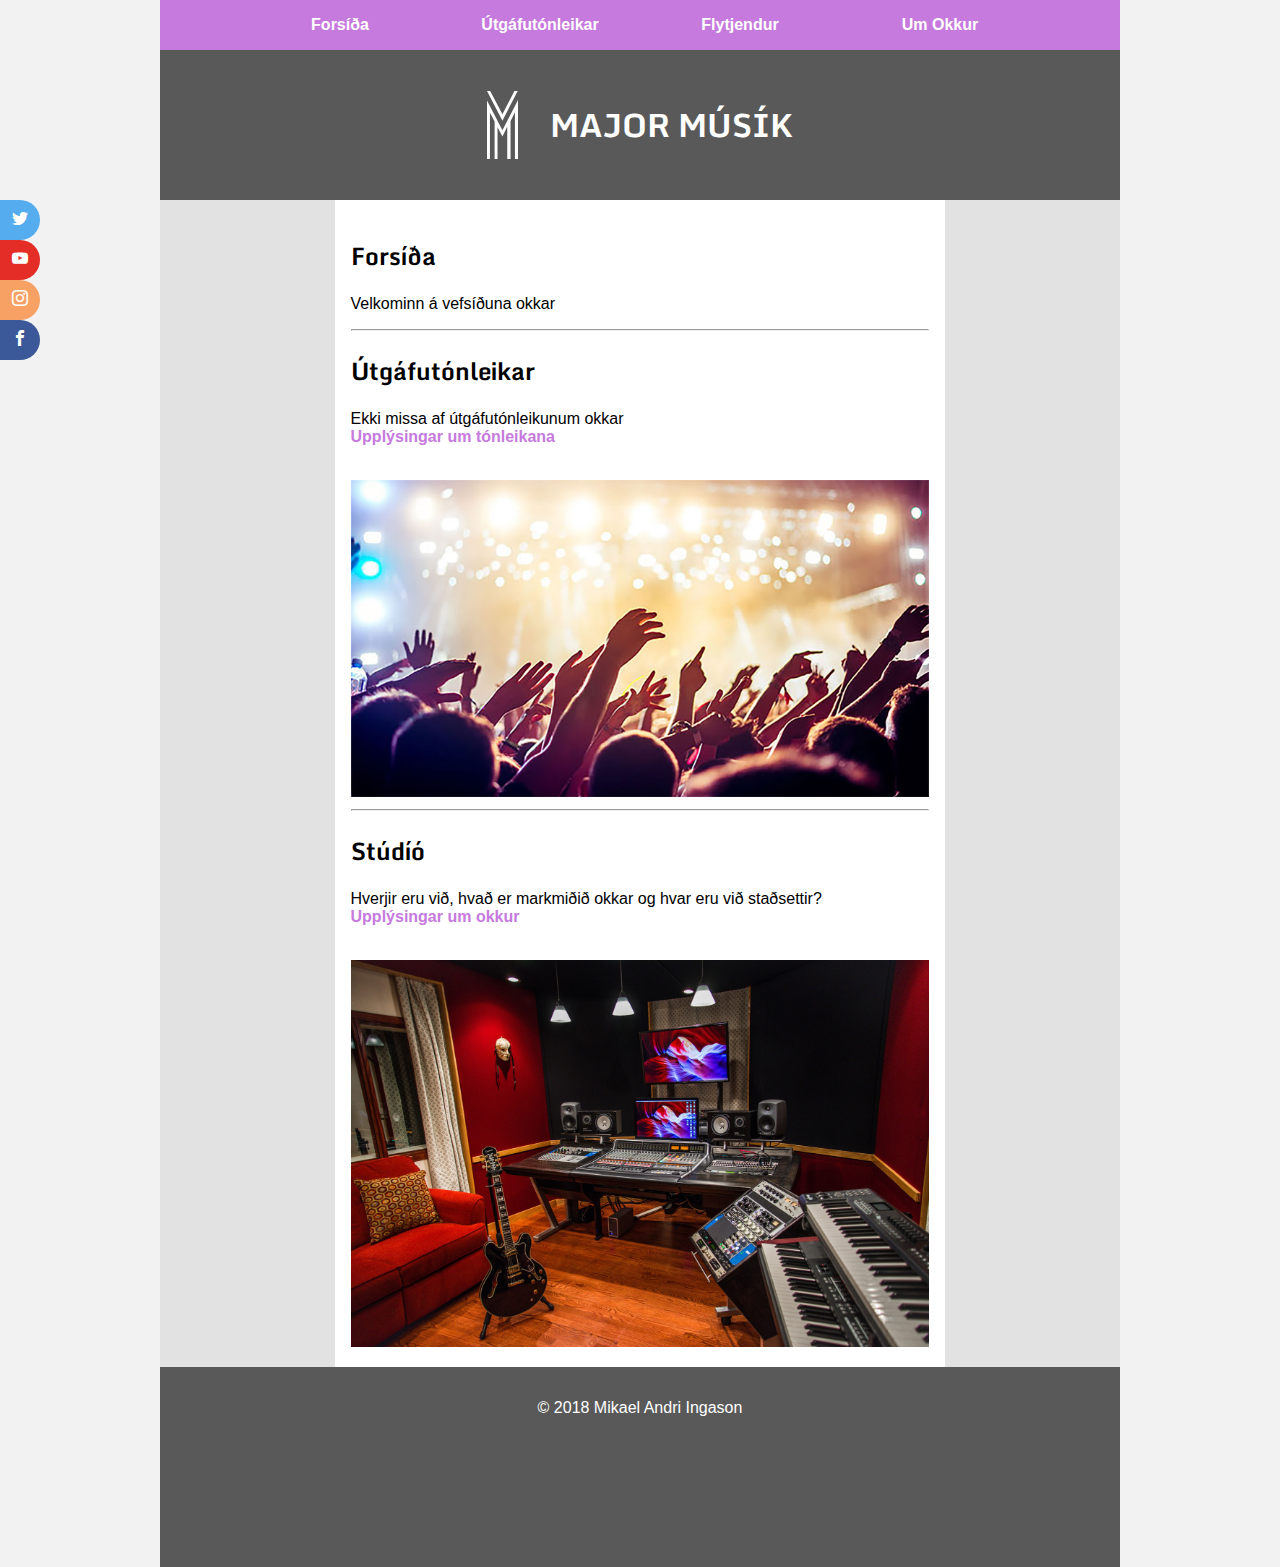
<file: docs/index.html>
<!DOCTYPE html>
<html>
<head>
	<title>Lokaverkefni</title>
	<link rel="stylesheet" type="text/css" href="css/main.css">
	<link href="https://fonts.googleapis.com/css?family=Monda" rel="stylesheet">
	<link rel="stylesheet" type="text/css" href="icons.css">
	<link rel="icon" href="Logo.png">
</head>
<body>
	<header>
		<img src="Logo2.svg">
		<h1>MAJOR MÚSÍK</h1>
	</header>

	<input type="checkbox" id="menu-toggle">
	<div class="navlab">
		<label for="menu-toggle">Menu &#9776;</label>
	</div>
	<nav class="topnav">
		<ul class="topmenu">
			<li><a href="index.html">Forsíða</a></li>
			<li><a href="tonleikar.html">Útgáfutónleikar</a></li>
			<li><a href="flytjendur.html">Flytjendur</a></li>
			<li><a href="umokkur.html">Um Okkur</a></li>
		</ul>
	</nav>

	<section>
		<article>
			<h2>Forsíða</h2>
			<p>Velkominn á vefsíðuna okkar</p>
			<hr>
			<h2>Útgáfutónleikar</h2>
			<p>Ekki missa af útgáfutónleikunum okkar<br><a href="tonleikar.html">Upplýsingar um tónleikana</a></p><br>
			<picture>
				<source srcset="myndir/concert_480.jpg" media="(max-width: 37.5em)">
				<source srcset="myndir/concert_960.jpg" media="(max-width: 48em)">
				<source srcset="myndir/concert_1600.jpg">
				<img src="myndir/concert_960.jpg">
			</picture>
			<hr>
			<h2>Stúdíó</h2>
			<p>Hverjir eru við, hvað er markmiðið okkar og hvar eru við staðsettir?<br><a href="umokkur.html">Upplýsingar um okkur</a></p><br>
			<picture>
				<source srcset="myndir/studio_480.jpg" media="(max-width: 37.5em)">
				<source srcset="myndir/studio_960.jpg" media="(max-width: 48em)">
				<source srcset="myndir/studio_1600.jpg">
				<img src="myndir/studio_960.jpg">
			</picture>
		</article>
		
		<aside class="right"></aside>

		<aside class="left"></aside>

	</section>

	<footer>
		<p>&copy; 2018 Mikael Andri Ingason</p>
		<div class="media-links">
			<a href="https://twitter.com/" target="_blank"><span class="icon-twitter"></span></a>
			<a href="https://youtube.com/" target="_blank"><span class="icon-youtube"></span></a>
			<a href="https://instagram.com/" target="_blank"><span class="icon-instagram"></span></a>
			<a href="https://facebook.com/" target="_blank"><span class="icon-facebook"></span></a>
		</div>
	</footer>
</body>
</html>
</file>
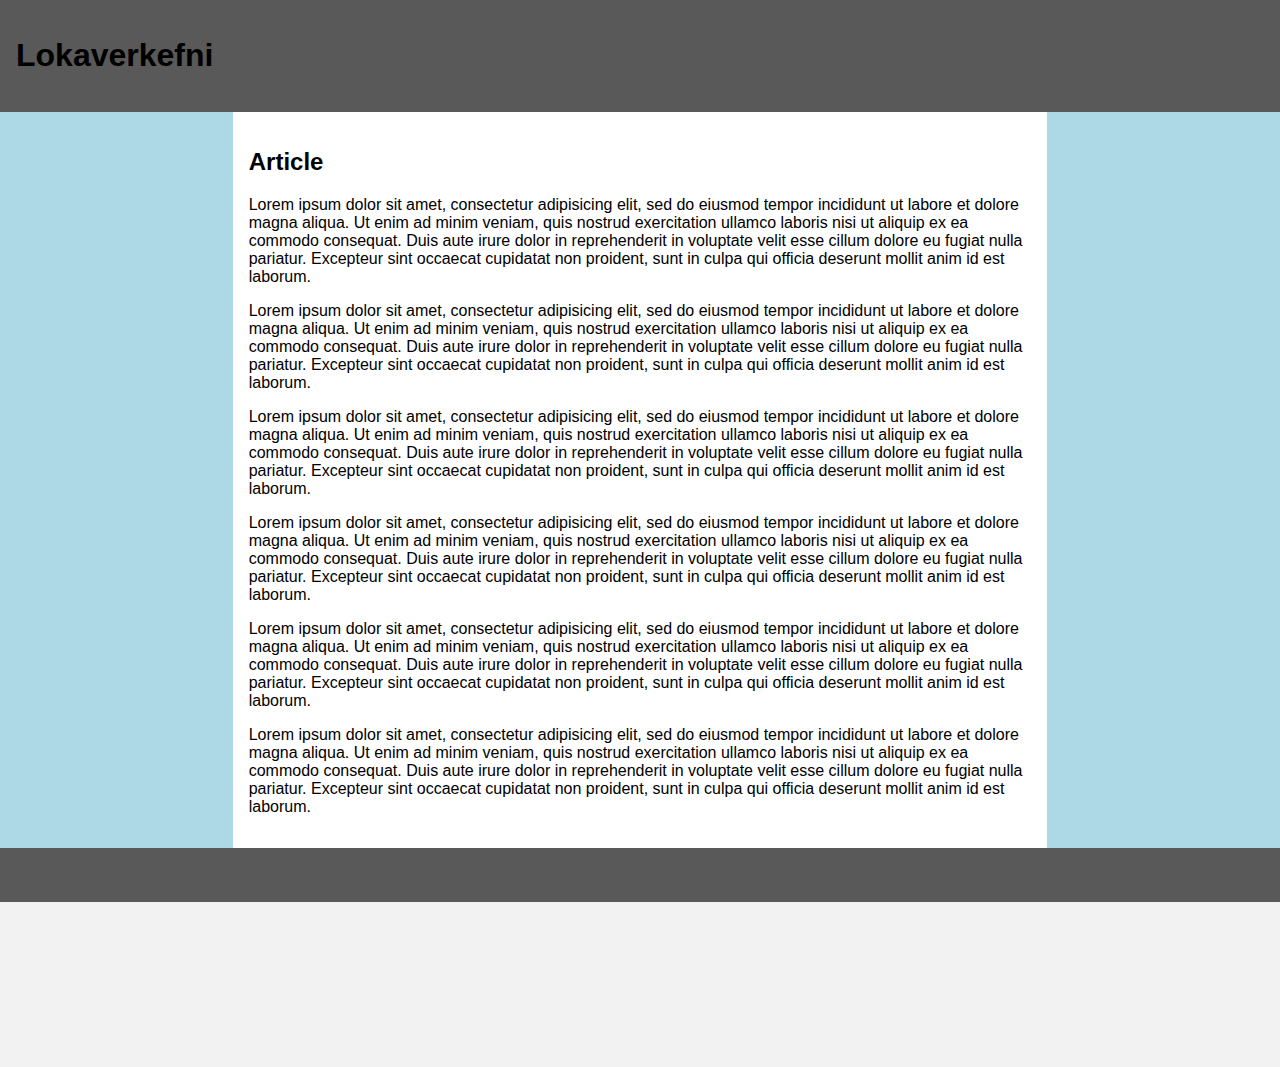
<file: lokaverkefni/index.html>
<!DOCTYPE html>
<html>
<head>
	<title>Lokaverkefni</title>
	<link rel="stylesheet" type="text/css" href="css/main.css">
</head>
<body>
	<header>
		<h1>Lokaverkefni</h1>
	</header>

	<nav>
		<ul>
			<li>Link 1</li>
			<li>Link 2</li>
			<li>Link 3</li>
		</ul>
	</nav>

	<section>
		<article>
			<h2>Article</h2>
			<p>Lorem ipsum dolor sit amet, consectetur adipisicing elit, sed do eiusmod
			tempor incididunt ut labore et dolore magna aliqua. Ut enim ad minim veniam,
			quis nostrud exercitation ullamco laboris nisi ut aliquip ex ea commodo
			consequat. Duis aute irure dolor in reprehenderit in voluptate velit esse
			cillum dolore eu fugiat nulla pariatur. Excepteur sint occaecat cupidatat non
			proident, sunt in culpa qui officia deserunt mollit anim id est laborum.</p>
			<p>Lorem ipsum dolor sit amet, consectetur adipisicing elit, sed do eiusmod
			tempor incididunt ut labore et dolore magna aliqua. Ut enim ad minim veniam,
			quis nostrud exercitation ullamco laboris nisi ut aliquip ex ea commodo
			consequat. Duis aute irure dolor in reprehenderit in voluptate velit esse
			cillum dolore eu fugiat nulla pariatur. Excepteur sint occaecat cupidatat non
			proident, sunt in culpa qui officia deserunt mollit anim id est laborum.</p>
			<p>Lorem ipsum dolor sit amet, consectetur adipisicing elit, sed do eiusmod
			tempor incididunt ut labore et dolore magna aliqua. Ut enim ad minim veniam,
			quis nostrud exercitation ullamco laboris nisi ut aliquip ex ea commodo
			consequat. Duis aute irure dolor in reprehenderit in voluptate velit esse
			cillum dolore eu fugiat nulla pariatur. Excepteur sint occaecat cupidatat non
			proident, sunt in culpa qui officia deserunt mollit anim id est laborum.</p>
			<p>Lorem ipsum dolor sit amet, consectetur adipisicing elit, sed do eiusmod
			tempor incididunt ut labore et dolore magna aliqua. Ut enim ad minim veniam,
			quis nostrud exercitation ullamco laboris nisi ut aliquip ex ea commodo
			consequat. Duis aute irure dolor in reprehenderit in voluptate velit esse
			cillum dolore eu fugiat nulla pariatur. Excepteur sint occaecat cupidatat non
			proident, sunt in culpa qui officia deserunt mollit anim id est laborum.</p>
			<p>Lorem ipsum dolor sit amet, consectetur adipisicing elit, sed do eiusmod
			tempor incididunt ut labore et dolore magna aliqua. Ut enim ad minim veniam,
			quis nostrud exercitation ullamco laboris nisi ut aliquip ex ea commodo
			consequat. Duis aute irure dolor in reprehenderit in voluptate velit esse
			cillum dolore eu fugiat nulla pariatur. Excepteur sint occaecat cupidatat non
			proident, sunt in culpa qui officia deserunt mollit anim id est laborum.</p>
			<p>Lorem ipsum dolor sit amet, consectetur adipisicing elit, sed do eiusmod
			tempor incididunt ut labore et dolore magna aliqua. Ut enim ad minim veniam,
			quis nostrud exercitation ullamco laboris nisi ut aliquip ex ea commodo
			consequat. Duis aute irure dolor in reprehenderit in voluptate velit esse
			cillum dolore eu fugiat nulla pariatur. Excepteur sint occaecat cupidatat non
			proident, sunt in culpa qui officia deserunt mollit anim id est laborum.</p>
		</article>
		
		<aside class="right">
			<!--<p>Lorem ipsum dolor sit amet, consectetur adipisicing elit, sed do eiusmod
			tempor incididunt ut labore et dolore magna aliqua. Ut enim ad minim veniam,
			quis nostrud exercitation ullamco laboris nisi ut aliquip ex ea commodo
			consequat. Duis aute irure dolor in reprehenderit in voluptate velit esse
			cillum dolore eu fugiat nulla pariatur. Excepteur sint occaecat cupidatat non
			proident, sunt in culpa qui officia deserunt mollit anim id est laborum.</p>-->
		</aside>

		<aside class="left">
			<!--<p>Lorem ipsum dolor sit amet, consectetur adipisicing elit, sed do eiusmod
			tempor incididunt ut labore et dolore magna aliqua. Ut enim ad minim veniam,
			quis nostrud exercitation ullamco laboris nisi ut aliquip ex ea commodo
			consequat. Duis aute irure dolor in reprehenderit in voluptate velit esse
			cillum dolore eu fugiat nulla pariatur. Excepteur sint occaecat cupidatat non
			proident, sunt in culpa qui officia deserunt mollit anim id est laborum.</p>-->
		</aside>
	</section>

	<footer>
		
	</footer>
</body>
</html>
</file>
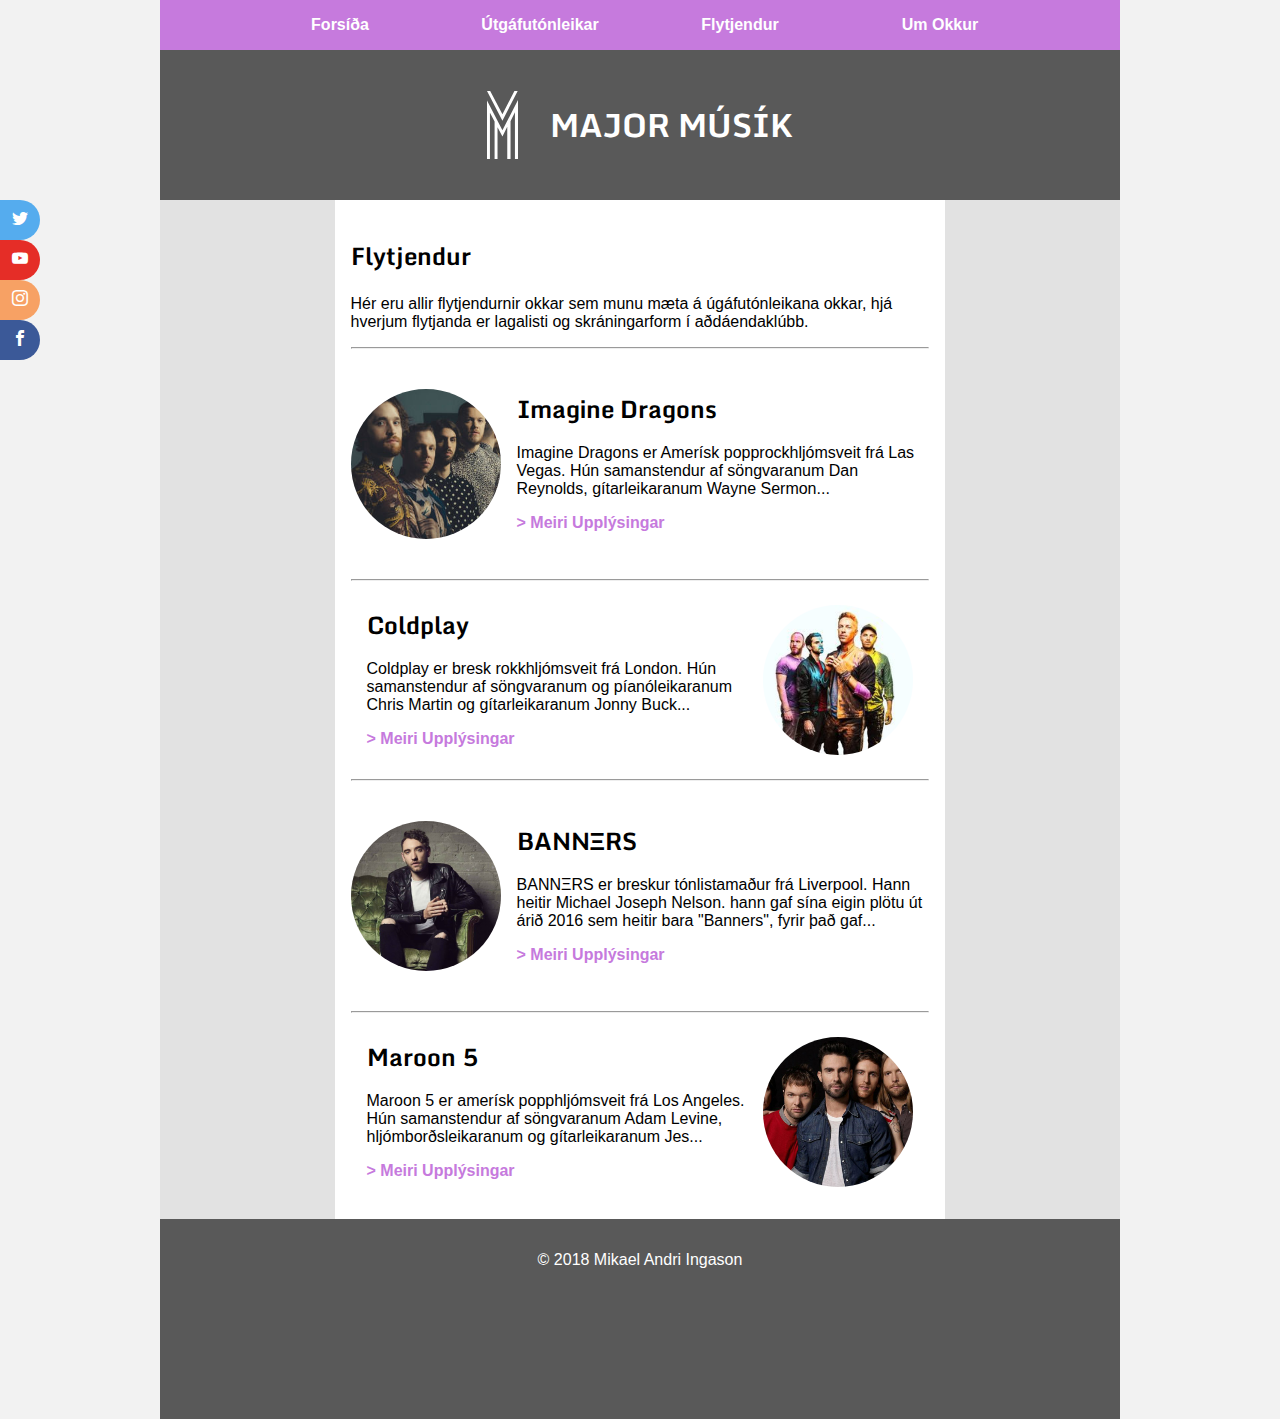
<file: docs/flytjendur.html>
<!DOCTYPE html>
<html>
<head>
	<title>Lokaverkefni</title>
	<link rel="stylesheet" type="text/css" href="css/main.css">
	<link href="https://fonts.googleapis.com/css?family=Monda" rel="stylesheet">
	<link rel="stylesheet" type="text/css" href="icons.css">
	<link rel="icon" href="Logo.png">
</head>
<body>
	<header>
		<img src="Logo2.svg">
		<h1>MAJOR MÚSÍK</h1>
	</header>

	<input type="checkbox" id="menu-toggle">
	<div class="navlab">
		<label for="menu-toggle">Menu &#9776;</label>
	</div>
	<nav class="topnav">
		<ul class="topmenu">
			<li><a href="index.html">Forsíða</a></li>
			<li><a href="tonleikar.html">Útgáfutónleikar</a></li>
			<li><a href="flytjendur.html">Flytjendur</a></li>
			<li><a href="umokkur.html">Um Okkur</a></li>
		</ul>
	</nav>

	<section>
		<article>
			<h2>Flytjendur</h2>
			<p>Hér eru allir flytjendurnir okkar sem munu mæta á úgáfutónleikana okkar, hjá hverjum flytjanda er lagalisti og skráningarform í aðdáendaklúbb.</p>
			<hr>
			<div class="flytjandi_r">
				<img src="myndir/Imagine Dragons.jpg">
				<div class="desc">
					<h2>Imagine Dragons</h2>
					<p>Imagine Dragons er Amerísk popprockhljómsveit frá Las Vegas. Hún samanstendur af söngvaranum Dan Reynolds, gítarleikaranum Wayne Sermon...
					</p>
					<a href="flytjendur/imgdrag.html">> Meiri Upplýsingar</a>
				</div>
			</div>
			<hr>
			<div class="flytjandi_l">
				<img src="myndir/Coldplay.jpg">
				<div class="desc">
					<h2>Coldplay</h2>
					<p>Coldplay er bresk rokkhljómsveit frá London. Hún samanstendur af söngvaranum og píanóleikaranum Chris Martin og gítarleikaranum Jonny Buck...
					</p>
					<a href="flytjendur/coldp.html">> Meiri Upplýsingar</a>
				</div>
			</div>
			<hr>
			<div class="flytjandi_r">
				<img src="myndir/Banners.jpg">
				<div class="desc">
					<h2>BANNΞRS</h2>
					<p>BANNΞRS er breskur tónlistamaður frá Liverpool. Hann heitir Michael Joseph Nelson. hann gaf sína eigin plötu út árið 2016 sem heitir bara "Banners", fyrir það gaf...
					</p>
					<a href="flytjendur/bann.html">> Meiri Upplýsingar</a>
				</div>
			</div>
			<hr>
			<div class="flytjandi_l">
				<img src="myndir/Maroon 5.jpg">
				<div class="desc">
					<h2>Maroon 5</h2>
					<p>Maroon 5 er amerísk popphljómsveit frá Los Angeles. Hún samanstendur af söngvaranum Adam Levine, hljómborðsleikaranum og gítarleikaranum Jes...
					</p>
					<a href="flytjendur/maroo5.html">> Meiri Upplýsingar</a>
				</div>
			</div>
		</article>
		
		<aside class="right">

		</aside>

		<aside class="left">

		</aside>

	</section>

	<footer>
		<p>&copy; 2018 Mikael Andri Ingason</p>
		<div class="media-links">
			<a href="https://twitter.com/" target="_blank"><span class="icon-twitter"></span></a>
			<a href="https://youtube.com/" target="_blank"><span class="icon-youtube"></span></a>
			<a href="https://instagram.com/" target="_blank"><span class="icon-instagram"></span></a>
			<a href="https://facebook.com/" target="_blank"><span class="icon-facebook"></span></a>
		</div>
	</footer>
</body>
</html>
</file>
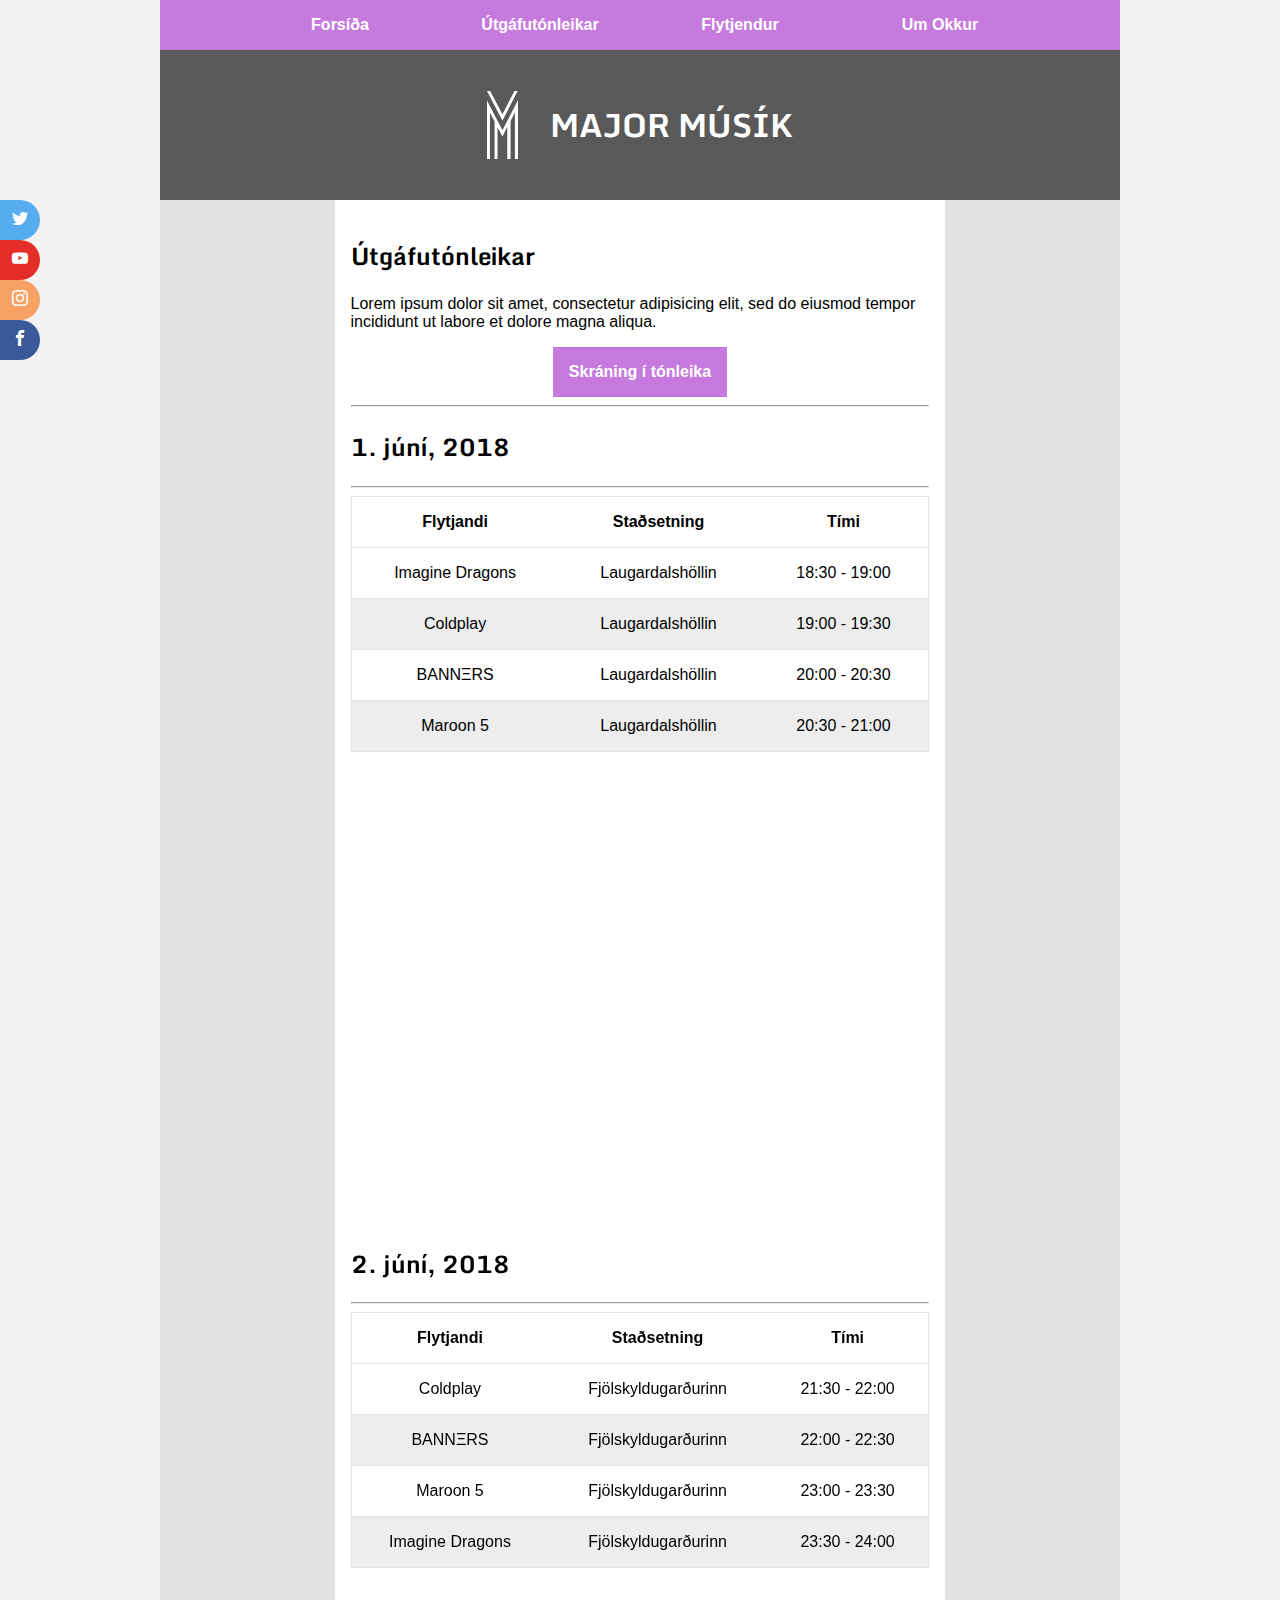
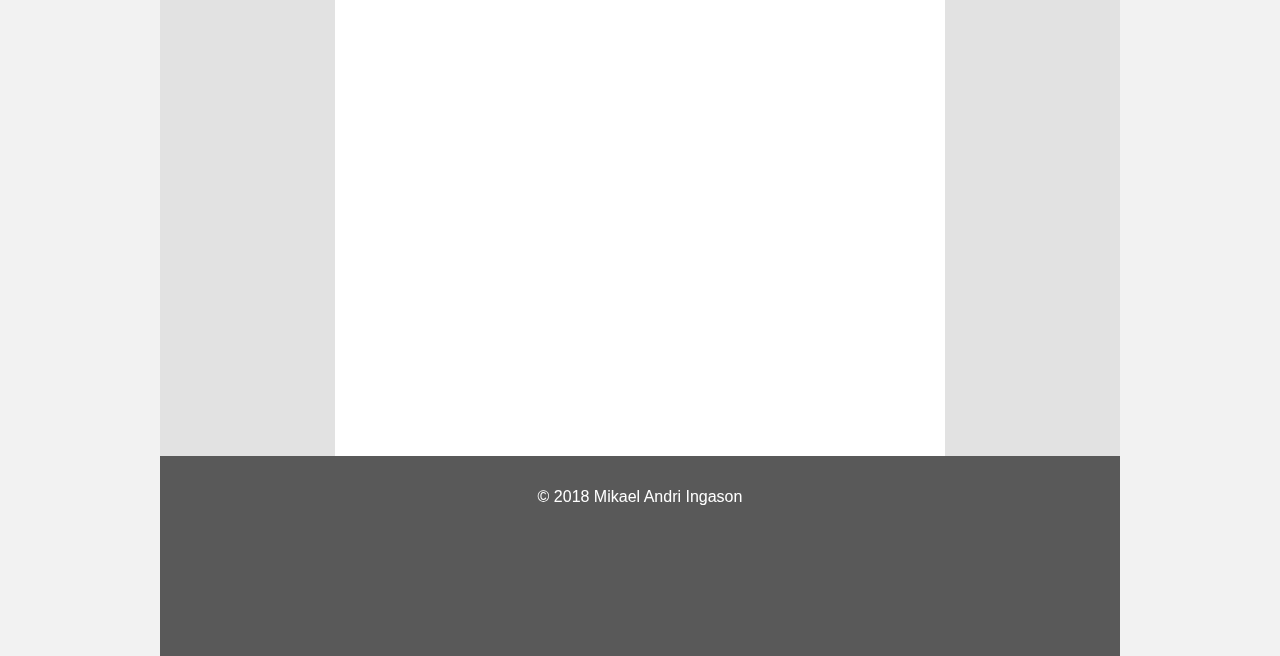
<file: docs/tonleikar.html>
<!DOCTYPE html>
<html>
<head>
	<title>Lokaverkefni</title>
	<link rel="stylesheet" type="text/css" href="css/main.css">
	<link href="https://fonts.googleapis.com/css?family=Monda" rel="stylesheet">
	<link rel="stylesheet" type="text/css" href="icons.css">
	<link rel="icon" href="Logo.png">
</head>
<body>
	<header>
		<img src="Logo2.svg">
		<h1>MAJOR MÚSÍK</h1>
	</header>

	<input type="checkbox" id="menu-toggle">
	<div class="navlab">
		<label for="menu-toggle">Menu &#9776;</label>
	</div>
	<nav class="topnav">
		<ul class="topmenu">
			<li><a href="index.html">Forsíða</a></li>
			<li><a href="tonleikar.html">Útgáfutónleikar</a></li>
			<li><a href="flytjendur.html">Flytjendur</a></li>
			<li><a href="umokkur.html">Um Okkur</a></li>
		</ul>
	</nav>

	<input type="checkbox" id="modal-toggle">

	<section>
		<article>
			<h2>Útgáfutónleikar</h2>
			<p>Lorem ipsum dolor sit amet, consectetur adipisicing elit, sed do eiusmod
			tempor incididunt ut labore et dolore magna aliqua.</p>		
			<div class="skraning ton">
				<label for="modal-toggle">Skráning í tónleika</label>
			</div>
			<hr>

			<h2>1. júní, 2018</h2>
			<hr>
			<table>
				<thead>
					<tr>
						<th>Flytjandi</th>
						<th>Staðsetning</th>
						<th>Tími</th>
					</tr>
				</thead>

				<tbody>
					<tr class="utg">
						<td>Imagine Dragons</td>
						<td>Laugardalshöllin</td>
						<td>18:30 - 19:00</td>
					</tr>
	
					<tr class="utg">
						<td>Coldplay</td>
						<td>Laugardalshöllin</td>
						<td>19:00 - 19:30</td>
					</tr>
	
					<tr class="utg">
						<td>BANNΞRS</td>
						<td>Laugardalshöllin</td>
						<td>20:00 - 20:30</td>
					</tr>
	
					<tr class="utg">
						<td>Maroon 5</td>
						<td>Laugardalshöllin</td>
						<td>20:30 - 21:00</td>
					</tr>
				</tbody>
			</table>
			<br> <iframe src="https://www.google.com/maps/embed?pb=!1m18!1m12!1m3!1d1740.2421040302934!2d-21.87890998350025!3d64.14018518359234!2m3!1f0!2f0!3f0!3m2!1i1024!2i768!4f13.1!3m3!1m2!1s0x48d674be2b114ee9%3A0xa2418dfee7b696a4!2sLaugardalsholl+Sport+Center!5e0!3m2!1sen!2sis!4v1526145461005" width="100%" height="450" frameborder="0" style="border:0" allowfullscreen></iframe>
			<h2>2. júní, 2018</h2>
			<hr>
			<table>
				<thead>
					<tr>
						<th>Flytjandi</th>
						<th>Staðsetning</th>
						<th>Tími</th>
					</tr>
				</thead>

				<tbody>
					<tr class="utg">
						<td>Coldplay</td>
						<td>Fjölskyldugarðurinn</td>
						<td>21:30 - 22:00</td>
					</tr>
	
					<tr class="utg">
						<td>BANNΞRS</td>
						<td>Fjölskyldugarðurinn</td>
						<td>22:00 - 22:30</td>
					</tr>
	
					<tr class="utg">
						<td>Maroon 5</td>
						<td>Fjölskyldugarðurinn</td>
						<td>23:00 - 23:30</td>
					</tr>
	
					<tr class="utg">
						<td>Imagine Dragons</td>
						<td>Fjölskyldugarðurinn</td>
						<td>23:30 - 24:00</td>
					</tr>
				</tbody>
			</table>
			<br> <iframe src="https://www.google.com/maps/embed?pb=!1m18!1m12!1m3!1d2130.2430981492757!2d-21.875643106159924!3d64.13896488388687!2m3!1f0!2f0!3f0!3m2!1i1024!2i768!4f13.1!3m3!1m2!1s0x48d6749666aa84af%3A0xb339ad683e5c4191!2zRmrDtmxza3lsZHVnYXLDsHVyaW5u!5e0!3m2!1sen!2sis!4v1526145400040" width="100%" height="450" frameborder="0" style="border:0" allowfullscreen></iframe>
		</article>
		
		<aside class="right"></aside>

		<aside class="left"></aside>

	</section>

	<dialog open>
		<label for="modal-toggle">X</label>
		<h1>Skráning á tónleika</h1>
		<hr>
		<p>Skráðu þig inn á tónleikana okkar.</p>
		<hr><br>
		<form>
			Nafn:<br>
			<input type="text"required placeholder="Sláðu inn nafn"><br><br>
			Netfang:<br> 
			<input type="email" required placeholder="Sláðu inn netfang"><br><br>
			Fæðingardagur:<br> 
			<input type="date" required placeholder="Sláðu inn netfang"><br><br>
			1. júní:
			<input type="checkbox"> 9.998 kr<br>
			2. júní:
			<input type="checkbox"> 12.995 kr<br><br>
			<button type="submit">Skrá inn</button>
		</form>
	</dialog>
	<div class="backdrop"></div>

	<footer>
		<p>&copy; 2018 Mikael Andri Ingason</p>
		<div class="media-links">
			<a href="https://twitter.com/" target="_blank"><span class="icon-twitter"></span></a>
			<a href="https://youtube.com/" target="_blank"><span class="icon-youtube"></span></a>
			<a href="https://instagram.com/" target="_blank"><span class="icon-instagram"></span></a>
			<a href="https://facebook.com/" target="_blank"><span class="icon-facebook"></span></a>
		</div>
	</footer>
</body>
</html>
</file>
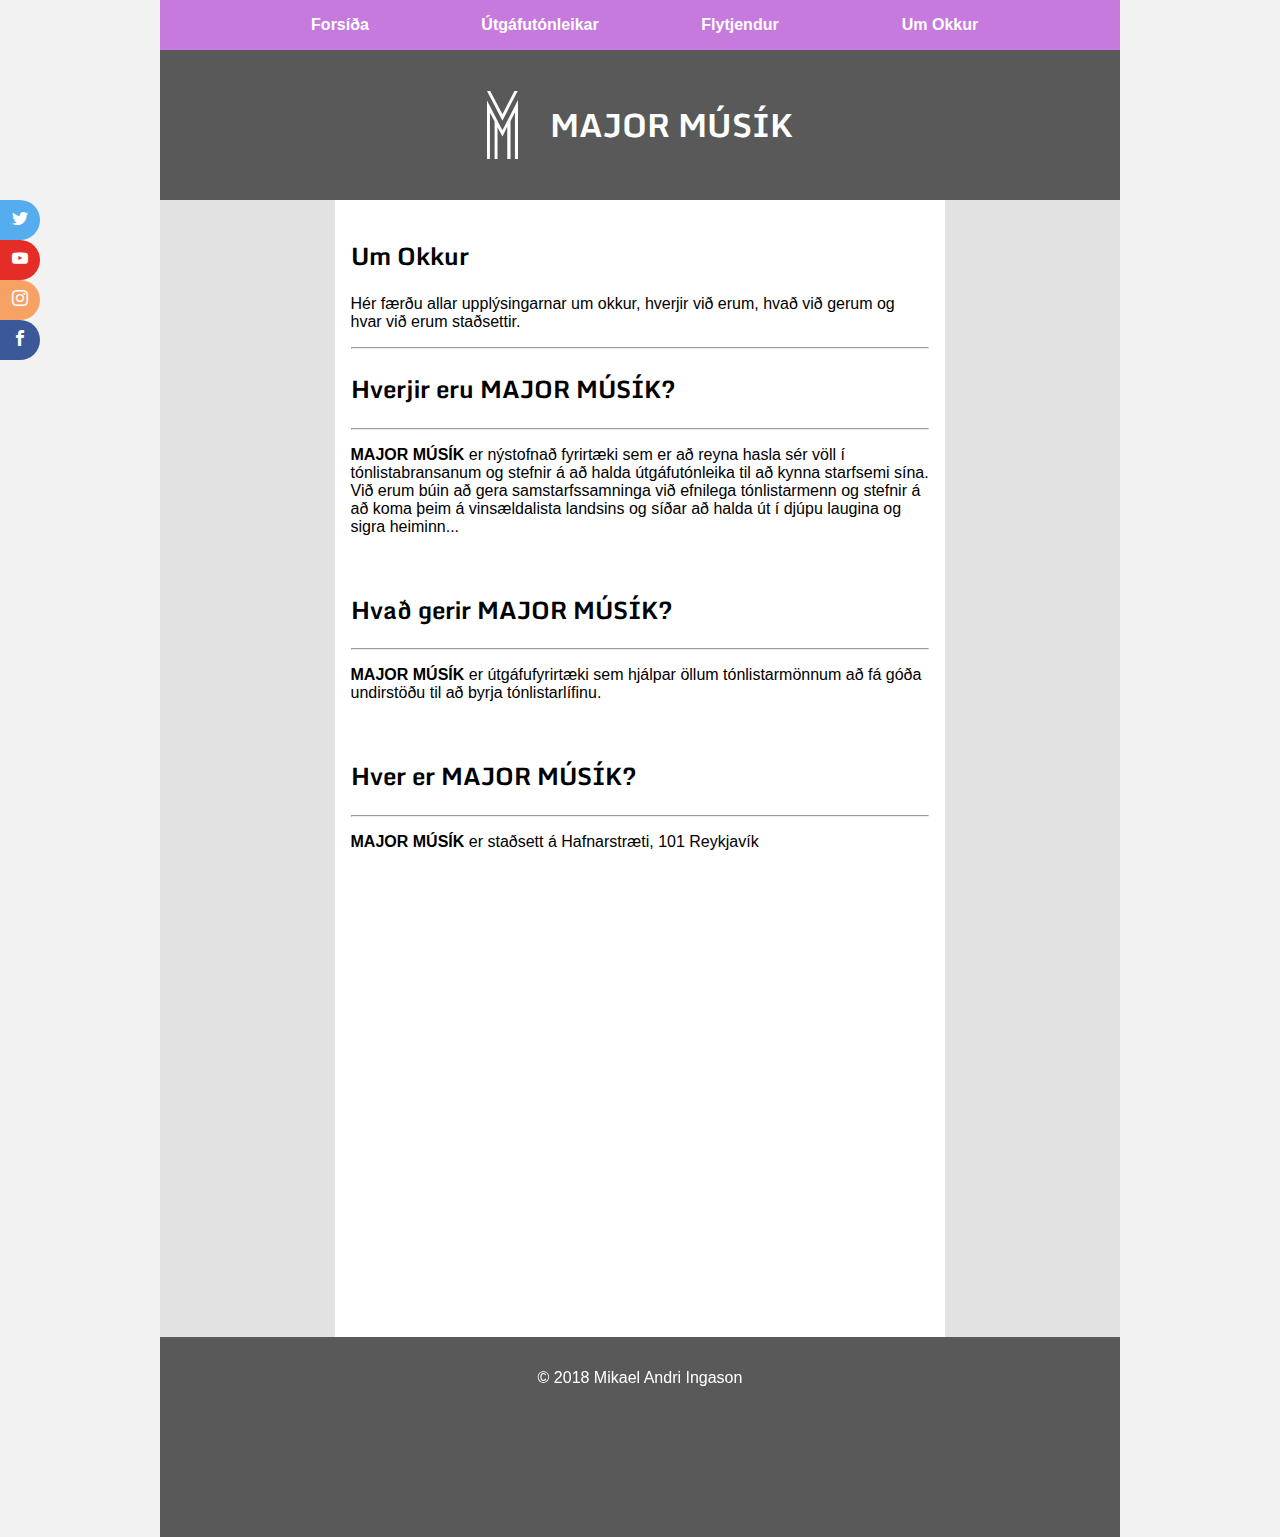
<file: docs/umokkur.html>
<!DOCTYPE html>
<html>
<head>
	<title>Lokaverkefni</title>
	<link rel="stylesheet" type="text/css" href="css/main.css">
	<link href="https://fonts.googleapis.com/css?family=Monda" rel="stylesheet">
	<link rel="stylesheet" type="text/css" href="icons.css">
	<link rel="icon" href="Logo.png">
</head>
<body>
	<header>
		<img src="Logo2.svg">
		<h1>MAJOR MÚSÍK</h1>
	</header>

	<input type="checkbox" id="menu-toggle">
	<div class="navlab">
		<label for="menu-toggle">Menu &#9776;</label>
	</div>
	<nav class="topnav">
		<ul class="topmenu">
			<li><a href="index.html">Forsíða</a></li>
			<li><a href="tonleikar.html">Útgáfutónleikar</a></li>
			<li><a href="flytjendur.html">Flytjendur</a></li>
			<li><a href="umokkur.html">Um Okkur</a></li>
		</ul>
	</nav>

	<section>
		<article>
			<h2>Um Okkur</h2>
			<p>Hér færðu allar upplýsingarnar um okkur, hverjir við erum, hvað við gerum og hvar við erum staðsettir. </p>
			<hr>
			
			<h2>Hverjir eru MAJOR MÚSÍK?</h2>
			<hr>
			<p><b>MAJOR MÚSÍK</b> er nýstofnað fyrirtæki sem er að reyna hasla sér völl í tónlistabransanum og stefnir á að halda útgáfutónleika til að kynna starfsemi sína. Við erum búin að gera samstarfssamninga við efnilega tónlistarmenn og stefnir á að koma þeim á vinsældalista landsins og síðar að halda út í djúpu laugina og sigra heiminn...</p>

			<br><h2>Hvað gerir MAJOR MÚSÍK?</h2>
			<hr>
			<p><b>MAJOR MÚSÍK</b> er útgáfufyrirtæki sem hjálpar öllum tónlistarmönnum að fá góða undirstöðu til að byrja tónlistarlífinu. </p>
			
			<br><h2>Hver er MAJOR MÚSÍK?</h2>
			<hr>
			<p><b>MAJOR MÚSÍK</b> er staðsett á Hafnarstræti, 101 Reykjavík</p>
			<iframe src="https://www.google.com/maps/embed?pb=!1m18!1m12!1m3!1d869.8780199031462!2d-21.93865044154632!3d64.14794179589896!2m3!1f0!2f0!3f0!3m2!1i1024!2i768!4f13.1!3m3!1m2!1s0x48d60b2d378b859b%3A0x594e11c3b3f92006!2sHafnarstr%C3%A6ti%2C+101+Reykjav%C3%ADk!5e0!3m2!1sen!2sis!4v1526224265766" width="100%" height="450" frameborder="0" style="border:0" allowfullscreen></iframe>
		</article>
		
		<aside class="right">

		</aside>

		<aside class="left">

		</aside>

	</section>

	<footer>
		<p>&copy; 2018 Mikael Andri Ingason</p>
		<div class="media-links">
			<a href="https://twitter.com/" target="_blank"><span class="icon-twitter"></span></a>
			<a href="https://youtube.com/" target="_blank"><span class="icon-youtube"></span></a>
			<a href="https://instagram.com/" target="_blank"><span class="icon-instagram"></span></a>
			<a href="https://facebook.com/" target="_blank"><span class="icon-facebook"></span></a>
		</div>
	</footer>
</body>
</html>
</file>
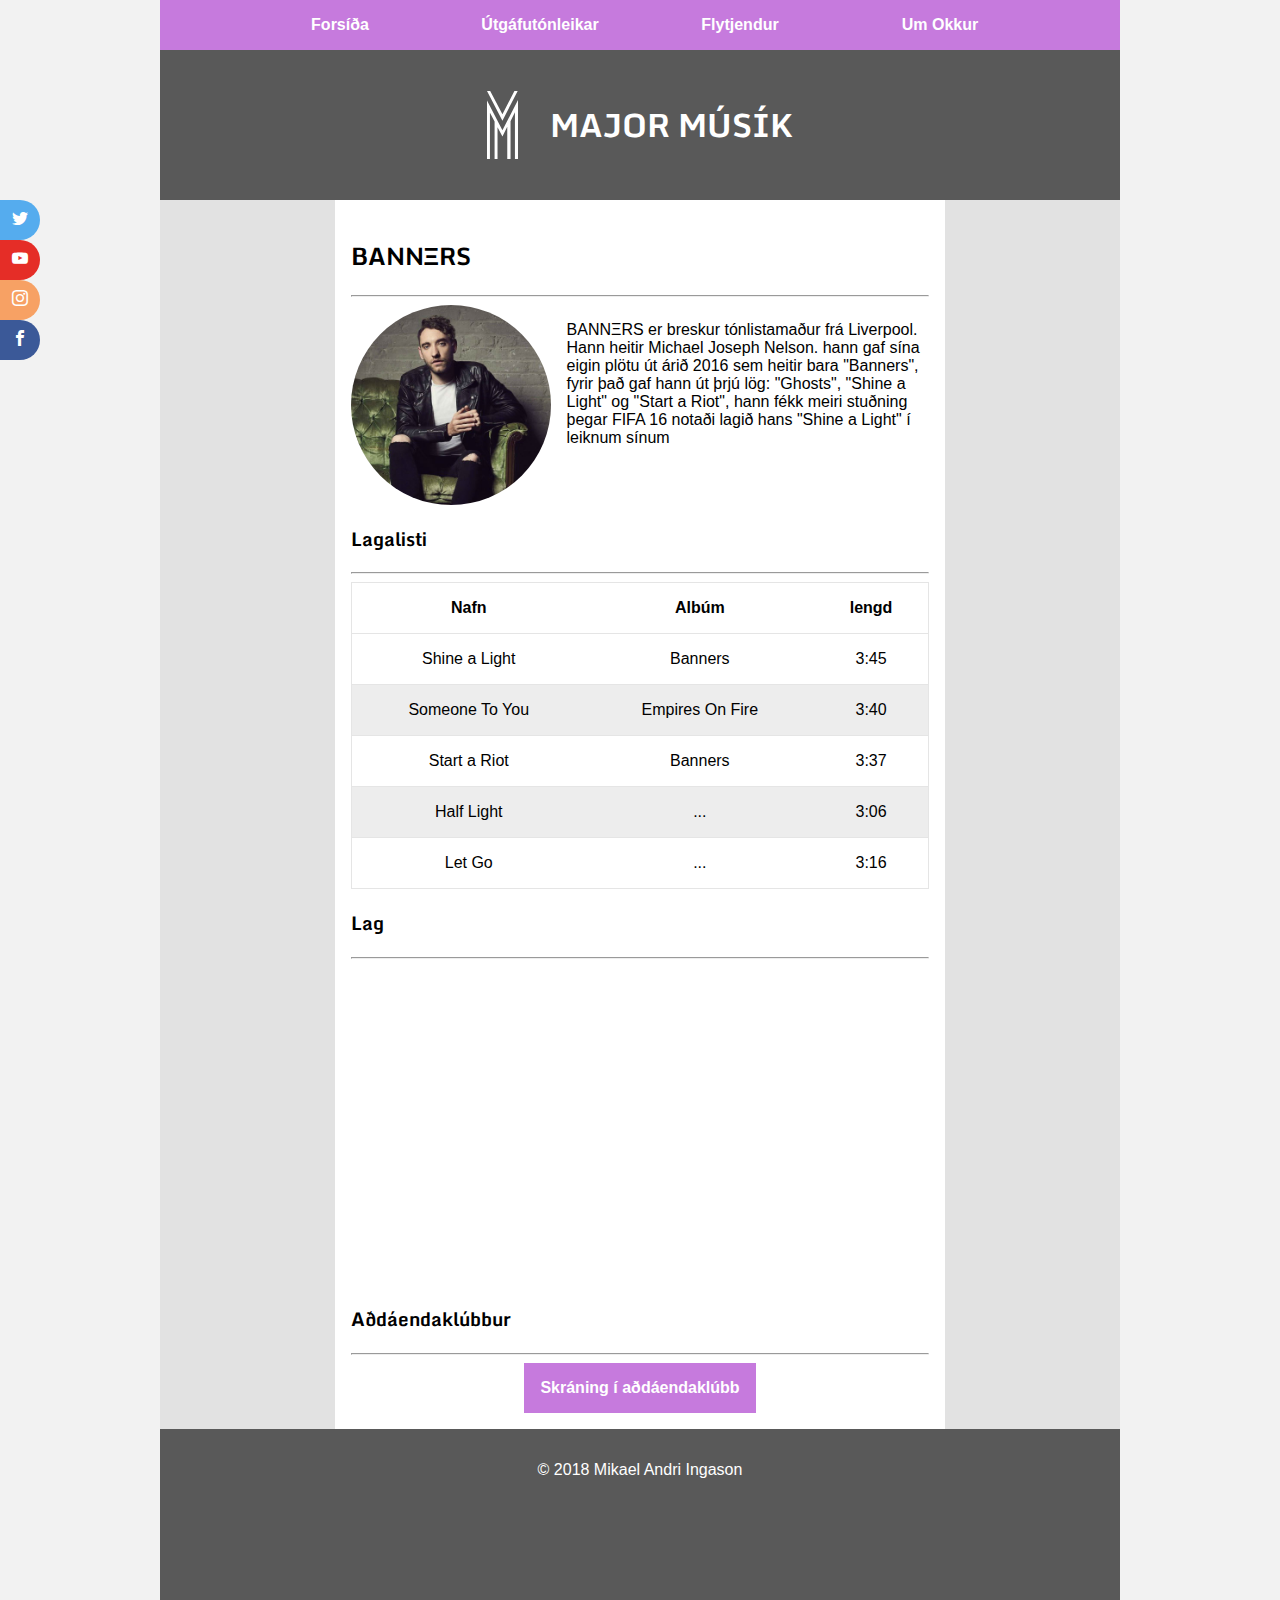
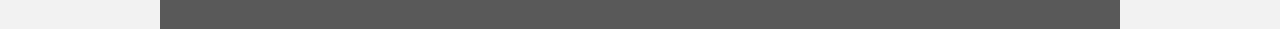
<file: docs/flytjendur/bann.html>
<!DOCTYPE html>
<html>
<head>
	<title>Lokaverkefni</title>
	<link rel="stylesheet" type="text/css" href="../css/main.css">
	<link href="https://fonts.googleapis.com/css?family=Monda" rel="stylesheet">
	<link rel="stylesheet" type="text/css" href="../icons.css">
	<link rel="icon" href="../Logo.png">
</head>
<body>
	<header>
		<img src="../Logo2.svg">
		<h1>MAJOR MÚSÍK</h1>
	</header>

	<input type="checkbox" id="menu-toggle">
	<div class="navlab">
		<label for="menu-toggle">Menu &#9776;</label>
	</div>
	<nav class="topnav">
		<ul class="topmenu">
			<li><a href="../index.html">Forsíða</a></li>
			<li><a href="../tonleikar.html">Útgáfutónleikar</a></li>
			<li><a href="../flytjendur.html">Flytjendur</a></li>
			<li><a href="../umokkur.html">Um Okkur</a></li>
		</ul>
	</nav>

	<input type="checkbox" id="modal-toggle">

	<section>
		<article>
			<h2>BANNΞRS</h2>
			<hr>
			<div class="info">
				<img src="../myndir/Banners.jpg">
				<div class="desc">
					<p>BANNΞRS er breskur tónlistamaður frá Liverpool. Hann heitir Michael Joseph Nelson. hann gaf sína eigin plötu út árið 2016 sem heitir bara "Banners", fyrir það gaf hann út þrjú lög: "Ghosts", "Shine a Light" og "Start a Riot", hann fékk meiri stuðning þegar FIFA 16 notaði lagið hans "Shine a Light" í leiknum sínum</p>
				</div>
			</div>

			<h3>Lagalisti</h3>
			<hr>

			<table>
				<thead>
					<tr>
						<th>Nafn</th>
						<th>Albúm</th>
						<th>lengd</th>
					</tr>
				</thead>

				<tbody>
					<tr>
						<td>Shine a Light</td>
						<td>Banners</td>
						<td>3:45</td>
					</tr>
	
					<tr>
						<td>Someone To You</td>
						<td>Empires On Fire</td>
						<td>3:40</td>
					</tr>
	
					<tr>
						<td>Start a Riot</td>
						<td>Banners</td>
						<td>3:37</td>
					</tr>
	
					<tr>
						<td>Half Light</td>
						<td>...</td>
						<td>3:06</td>
					</tr>

					<tr>
						<td>Let Go</td>
						<td>...</td>
						<td>3:16</td>
					</tr>
				</tbody>
			</table>

			<h3>Lag</h3>
			<hr>

			<iframe width="100%" height="315" src="https://www.youtube.com/embed/XeLaiL9tk68" frameborder="0" allow="autoplay; encrypted-media" allowfullscreen></iframe>

			<h3>Aðdáendaklúbbur</h3>
			<hr>			
			<div class="skraning">
				<label for="modal-toggle">Skráning í aðdáendaklúbb</label>
			</div>
		</article>
		
		<aside class="right"></aside>

		<aside class="left"></aside>

	</section>

	<dialog open>
		<label for="modal-toggle">X</label>
		<h1>BANNΞRS - klúbbur</h1>
		<hr>
		<p>Skráðu þig inn til að fá nýjustu fréttirnar og upplýsingarnar frá BANNΞRS strax og þær koma.</p>
		<hr><br>
		<form>
			Nafn:<br>
			<input type="text"required placeholder="Sláðu inn nafn"><br><br>
			Lykilorð:<br> 
			<input type="password" required placeholder="Sláðu inn lykilorð"><br><br>
			Netfang:<br> 
			<input type="email" required placeholder="Sláðu inn netfang"><br><br>
			<button type="submit">Skrá inn</button>
		</form>
	</dialog>
	<div class="backdrop"></div>

	<footer>
		<p>&copy; 2018 Mikael Andri Ingason</p>
		<div class="media-links">
			<a href="https://twitter.com/" target="_blank"><span class="icon-twitter"></span></a>
			<a href="https://youtube.com/" target="_blank"><span class="icon-youtube"></span></a>
			<a href="https://instagram.com/" target="_blank"><span class="icon-instagram"></span></a>
			<a href="https://facebook.com/" target="_blank"><span class="icon-facebook"></span></a>
		</div>
	</footer>
</body>
</html>
</file>
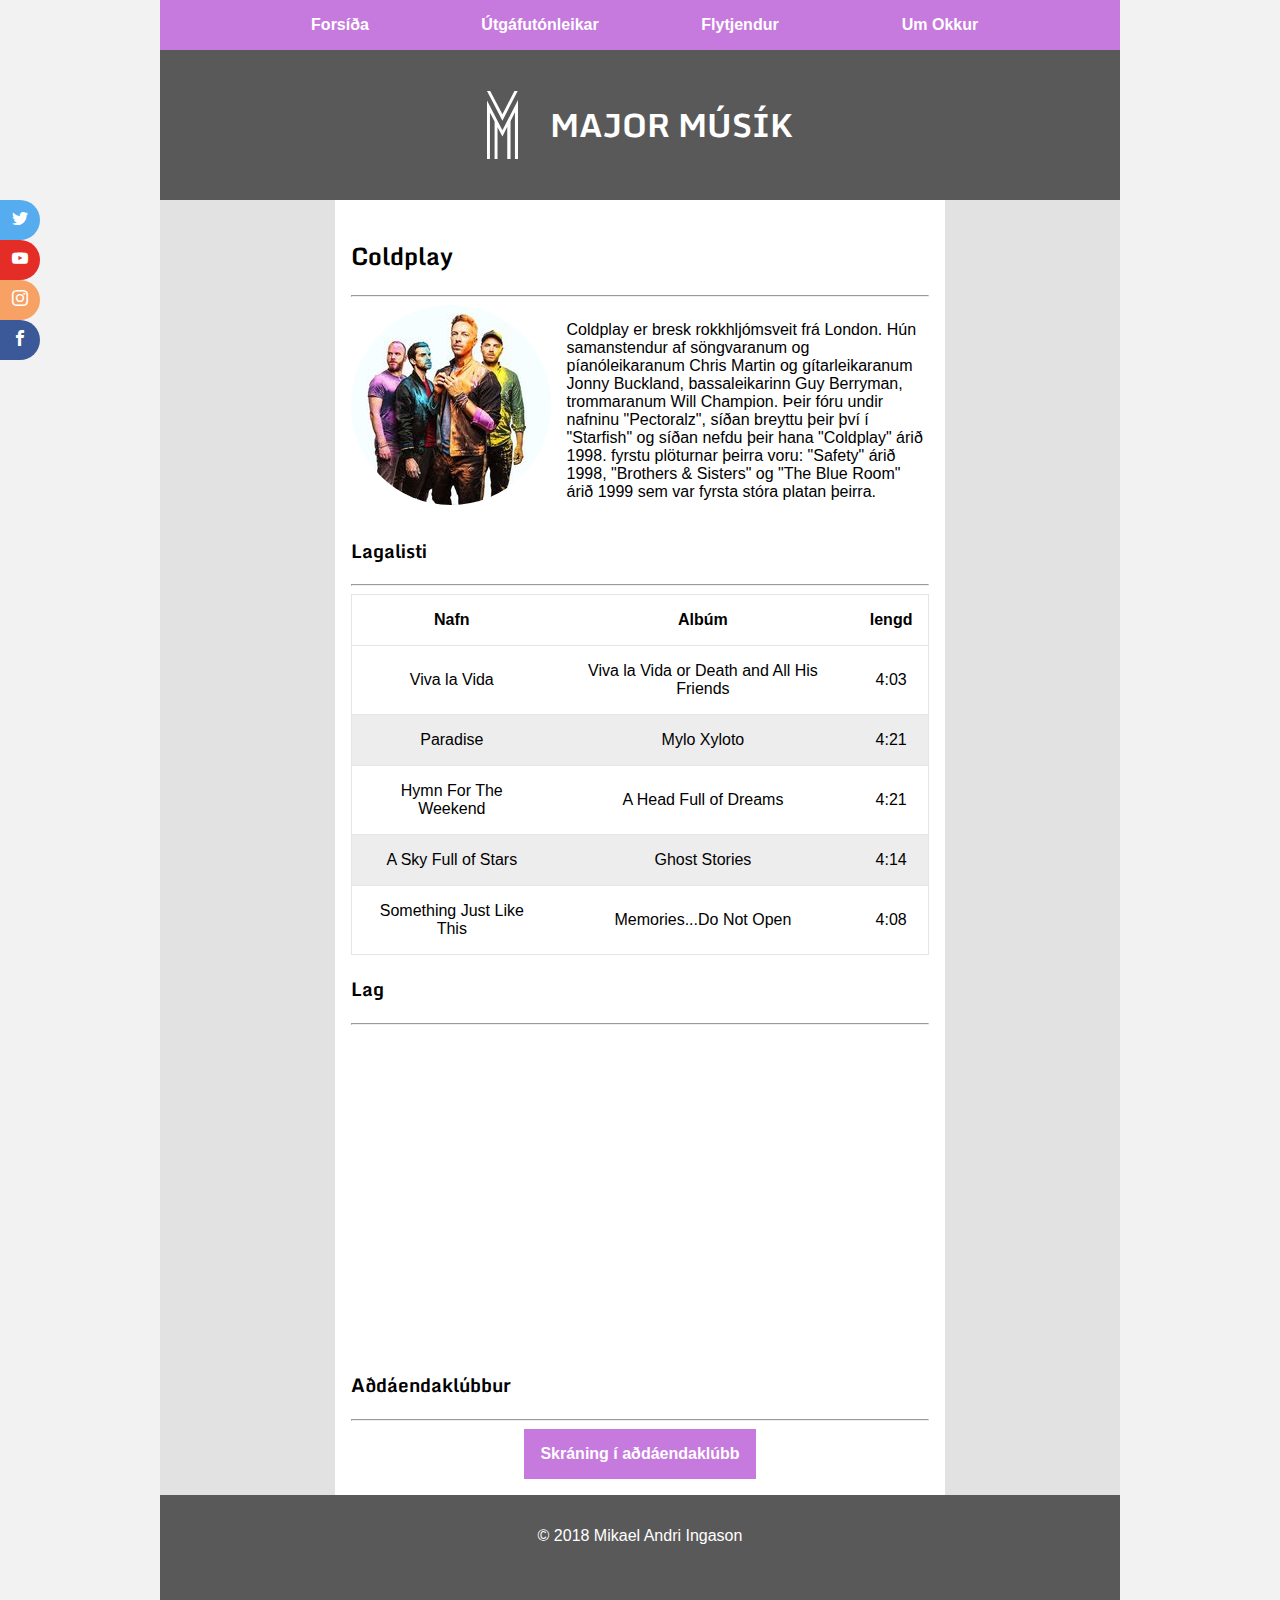
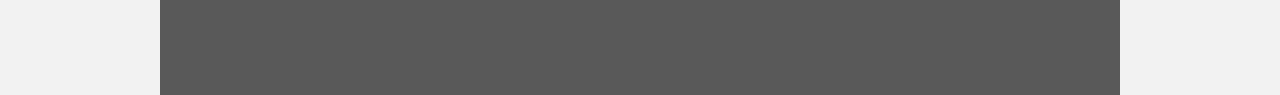
<file: docs/flytjendur/coldp.html>
<!DOCTYPE html>
<html>
<head>
	<title>Lokaverkefni</title>
	<link rel="stylesheet" type="text/css" href="../css/main.css">
	<link href="https://fonts.googleapis.com/css?family=Monda" rel="stylesheet">
	<link rel="stylesheet" type="text/css" href="../icons.css">
	<link rel="icon" href="../Logo.png">
</head>
<body>
	<header>
		<img src="../Logo2.svg">
		<h1>MAJOR MÚSÍK</h1>
	</header>

	<input type="checkbox" id="menu-toggle">
	<div class="navlab">
		<label for="menu-toggle">Menu &#9776;</label>
	</div>
	<nav class="topnav">
		<ul class="topmenu">
			<li><a href="../index.html">Forsíða</a></li>
			<li><a href="../tonleikar.html">Útgáfutónleikar</a></li>
			<li><a href="../flytjendur.html">Flytjendur</a></li>
			<li><a href="../umokkur.html">Um Okkur</a></li>
		</ul>
	</nav>

	<input type="checkbox" id="modal-toggle">

	<section>
		<article>
			<h2>Coldplay</h2>
			<hr>
			<div class="info">
				<img src="../myndir/Coldplay.jpg">
				<div class="desc">
					<p>Coldplay er bresk rokkhljómsveit frá London. Hún samanstendur af söngvaranum og píanóleikaranum Chris Martin og gítarleikaranum Jonny Buckland, bassaleikarinn Guy Berryman, trommaranum Will Champion. Þeir fóru undir nafninu "Pectoralz", síðan breyttu þeir því í "Starfish" og síðan nefdu þeir hana "Coldplay" árið 1998. fyrstu plöturnar þeirra voru: "Safety" árið 1998, "Brothers & Sisters" og "The Blue Room" árið 1999 sem var fyrsta stóra platan þeirra.</p>
				</div>
			</div>

			<h3>Lagalisti</h3>
			<hr>

			<table>
				<thead>
					<tr>
						<th>Nafn</th>
						<th>Albúm</th>
						<th>lengd</th>
					</tr>
				</thead>

				<tbody>
					<tr>
						<td>Viva la Vida</td>
						<td>Viva la Vida or Death and All His Friends</td>
						<td>4:03</td>
					</tr>
	
					<tr>
						<td>Paradise</td>
						<td>Mylo Xyloto</td>
						<td>4:21</td>
					</tr>
	
					<tr>
						<td>Hymn For The Weekend</td>
						<td>A Head Full of Dreams</td>
						<td>4:21</td>
					</tr>
	
					<tr>
						<td>A Sky Full of Stars</td>
						<td>Ghost Stories</td>
						<td>4:14</td>
					</tr>

					<tr>
						<td>Something Just Like This</td>
						<td>Memories...Do Not Open</td>
						<td>4:08</td>
					</tr>
				</tbody>
			</table>

			<h3>Lag</h3>
			<hr>

			<iframe width="100%" height="315" src="https://www.youtube.com/embed/dvgZkm1xWPE?rel=0" frameborder="0" allow="autoplay; encrypted-media" allowfullscreen></iframe>

			<h3>Aðdáendaklúbbur</h3>
			<hr>			
			<div class="skraning">
				<label for="modal-toggle">Skráning í aðdáendaklúbb</label>
			</div>
		</article>
		
		<aside class="right">
		</aside>

		<aside class="left">
		</aside>

	</section>

	<dialog open>
		<label for="modal-toggle">X</label>
		<h1>Coldplay - klúbbur</h1>
		<hr>
		<p>Skráðu þig inn til að fá nýjustu fréttirnar og upplýsingarnar frá Coldplay strax og þær koma.</p>
		<hr><br>
		<form>
			Nafn:<br>
			<input type="text"required placeholder="Sláðu inn nafn"><br><br>
			Lykilorð:<br> 
			<input type="password" required placeholder="Sláðu inn lykilorð"><br><br>
			Netfang:<br> 
			<input type="email" required placeholder="Sláðu inn netfang"><br><br>
			<button type="submit">Skrá inn</button>
		</form>
	</dialog>
	<div class="backdrop"></div>

	<footer>
		<p>&copy; 2018 Mikael Andri Ingason</p>
		<div class="media-links">
			<a href="https://twitter.com/" target="_blank"><span class="icon-twitter"></span></a>
			<a href="https://youtube.com/" target="_blank"><span class="icon-youtube"></span></a>
			<a href="https://instagram.com/" target="_blank"><span class="icon-instagram"></span></a>
			<a href="https://facebook.com/" target="_blank"><span class="icon-facebook"></span></a>
		</div>
	</footer>
</body>
</html>
</file>
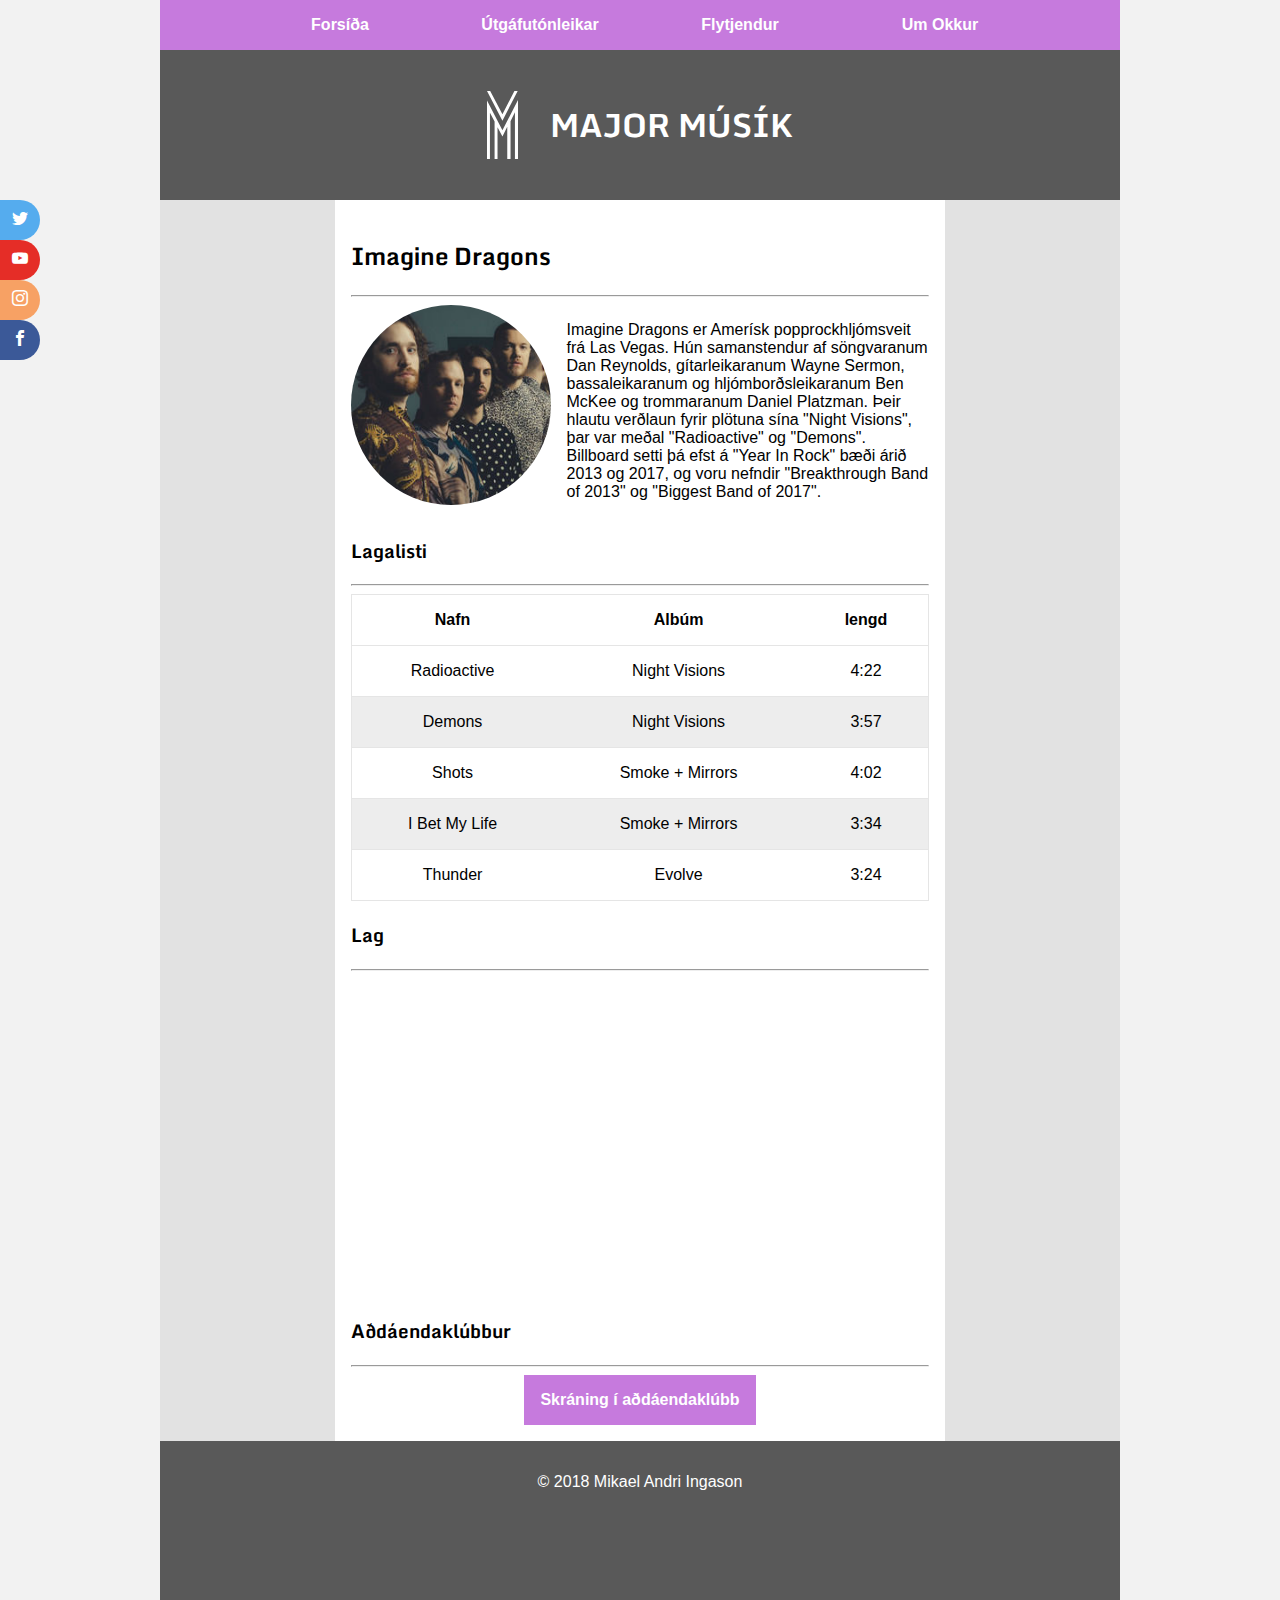
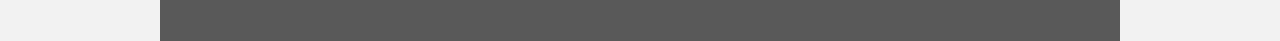
<file: docs/flytjendur/imgdrag.html>
<!DOCTYPE html>
<html>
<head>
	<title>Lokaverkefni</title>
	<link rel="stylesheet" type="text/css" href="../css/main.css">
	<link href="https://fonts.googleapis.com/css?family=Monda" rel="stylesheet">
	<link rel="stylesheet" type="text/css" href="../icons.css">
	<link rel="icon" href="../Logo.png">
</head>
<body>
	<header>
		<img src="../Logo2.svg">
		<h1>MAJOR MÚSÍK</h1>
	</header>

	<input type="checkbox" id="menu-toggle">
	<div class="navlab">
		<label for="menu-toggle">Menu &#9776;</label>
	</div>
	<nav class="topnav">
		<ul class="topmenu">
			<li><a href="../index.html">Forsíða</a></li>
			<li><a href="../tonleikar.html">Útgáfutónleikar</a></li>
			<li><a href="../flytjendur.html">Flytjendur</a></li>
			<li><a href="../umokkur.html">Um Okkur</a></li>
		</ul>
	</nav>

	<input type="checkbox" id="modal-toggle">

	<section>
		<article>
			<h2>Imagine Dragons</h2>
			<hr>
			<div class="info">
				<img src="../myndir/Imagine Dragons.jpg">
				<div class="desc">
					<p>Imagine Dragons er Amerísk popprockhljómsveit frá Las Vegas. Hún samanstendur af söngvaranum Dan Reynolds, gítarleikaranum Wayne Sermon, bassaleikaranum og hljómborðsleikaranum Ben McKee og trommaranum Daniel Platzman. Þeir hlautu verðlaun fyrir plötuna sína "Night Visions", þar var meðal "Radioactive" og "Demons". Billboard setti þá efst á "Year In Rock" bæði árið 2013 og 2017, og voru nefndir "Breakthrough Band of 2013" og "Biggest Band of 2017".</p>
				</div>
			</div>

			<h3>Lagalisti</h3>
			<hr>

			<table>
				<thead>
					<tr>
						<th>Nafn</th>
						<th>Albúm</th>
						<th>lengd</th>
					</tr>
				</thead>

				<tbody>
					<tr>
						<td>Radioactive</td>
						<td>Night Visions</td>
						<td>4:22</td>
					</tr>
	
					<tr>
						<td>Demons</td>
						<td>Night Visions</td>
						<td>3:57</td>
					</tr>
	
					<tr>
						<td>Shots</td>
						<td>Smoke + Mirrors</td>
						<td>4:02</td>
					</tr>
	
					<tr>
						<td>I Bet My Life</td>
						<td>Smoke + Mirrors</td>
						<td>3:34</td>
					</tr>

					<tr>
						<td>Thunder</td>
						<td>Evolve</td>
						<td>3:24</td>
					</tr>
				</tbody>
			</table>

			<h3>Lag</h3>
			<hr>

			<iframe width="100%" height="315" src="https://www.youtube.com/embed/ktvTqknDobU?rel=0" frameborder="0" allow="autoplay; encrypted-media" allowfullscreen></iframe>

			<h3>Aðdáendaklúbbur</h3>
			<hr>			
			<div class="skraning">
				<label for="modal-toggle">Skráning í aðdáendaklúbb</label>
			</div>
		</article>
		
		<aside class="right">
		</aside>

		<aside class="left">
		</aside>

	</section>

	<dialog open>
		<label for="modal-toggle">X</label>
		<h1>Imagine Dragons - klúbbur</h1>
		<hr>
		<p>Skráðu þig inn til að fá nýjustu fréttirnar og upplýsingarnar frá Imagine Dragons strax og þær koma.</p>
		<hr><br>
		<form>
			Nafn:<br>
			<input type="text"required placeholder="Sláðu inn nafn"><br><br>
			Lykilorð:<br> 
			<input type="password" required placeholder="Sláðu inn lykilorð"><br><br>
			Netfang:<br> 
			<input type="email" required placeholder="Sláðu inn netfang"><br><br>
			<button type="submit">Skrá inn</button>
		</form>
	</dialog>
	<div class="backdrop"></div>

	<footer>
		<p>&copy; 2018 Mikael Andri Ingason</p>
		<div class="media-links">
			<a href="https://twitter.com/" target="_blank"><span class="icon-twitter"></span></a>
			<a href="https://youtube.com/" target="_blank"><span class="icon-youtube"></span></a>
			<a href="https://instagram.com/" target="_blank"><span class="icon-instagram"></span></a>
			<a href="https://facebook.com/" target="_blank"><span class="icon-facebook"></span></a>
		</div>
	</footer>
</body>
</html>
</file>
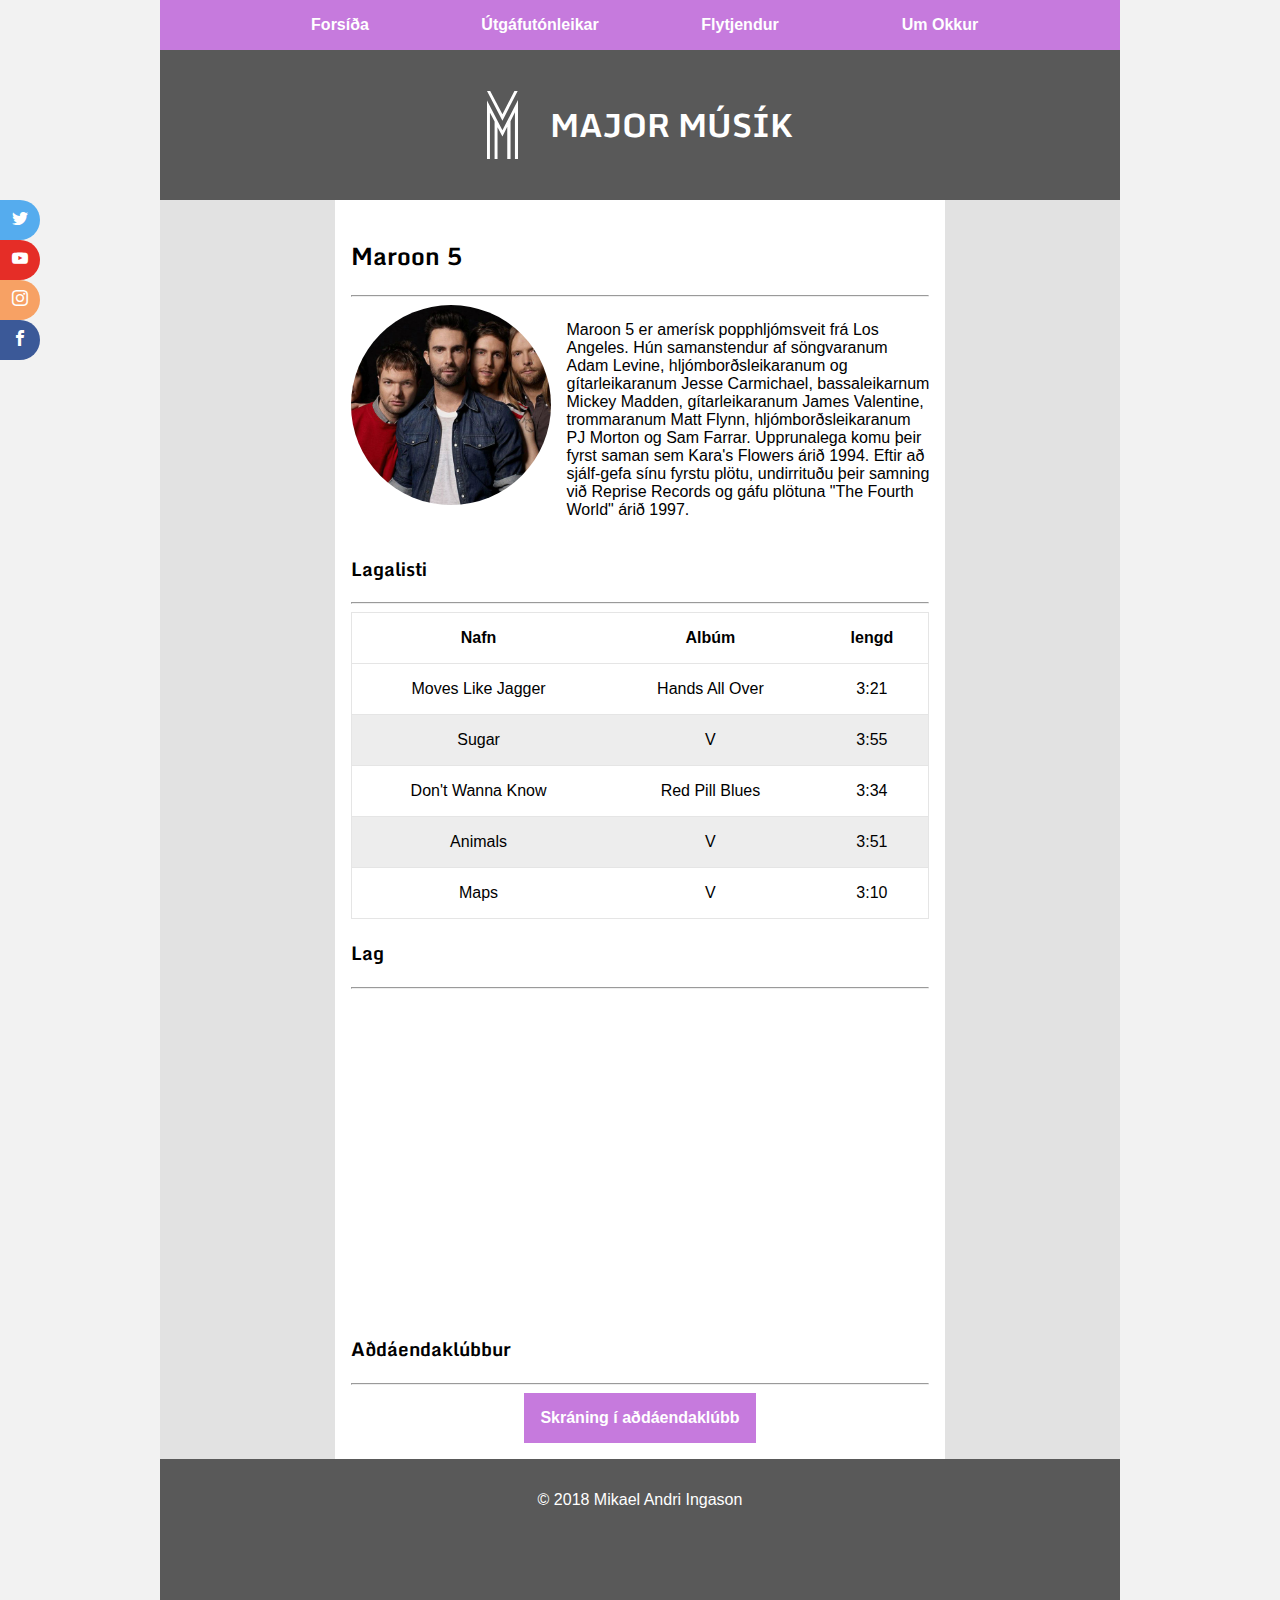
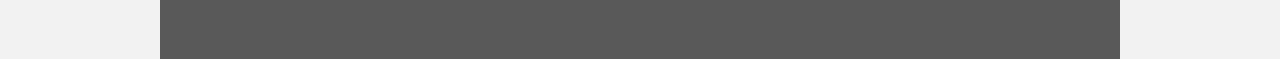
<file: docs/flytjendur/maroo5.html>
<!DOCTYPE html>
<html>
<head>
	<title>Lokaverkefni</title>
	<link rel="stylesheet" type="text/css" href="../css/main.css">
	<link href="https://fonts.googleapis.com/css?family=Monda" rel="stylesheet">
	<link rel="stylesheet" type="text/css" href="../icons.css">
	<link rel="icon" href="../Logo.png">
</head>
<body>
	<header>
		<img src="../Logo2.svg">
		<h1>MAJOR MÚSÍK</h1>
	</header>

	<input type="checkbox" id="menu-toggle">
	<div class="navlab">
		<label for="menu-toggle">Menu &#9776;</label>
	</div>
	<nav class="topnav">
		<ul class="topmenu">
			<li><a href="../index.html">Forsíða</a></li>
			<li><a href="../tonleikar.html">Útgáfutónleikar</a></li>
			<li><a href="../flytjendur.html">Flytjendur</a></li>
			<li><a href="../umokkur.html">Um Okkur</a></li>
		</ul>
	</nav>

	<input type="checkbox" id="modal-toggle">

	<section>
		<article>
			<h2>Maroon 5</h2>
			<hr>
			<div class="info">
				<img src="../myndir/Maroon 5.jpg">
				<div class="desc">
					<p>Maroon 5 er amerísk popphljómsveit frá Los Angeles. Hún samanstendur af söngvaranum Adam Levine, hljómborðsleikaranum og gítarleikaranum Jesse Carmichael, bassaleikarnum Mickey Madden, gítarleikaranum James Valentine, trommaranum Matt Flynn, hljómborðsleikaranum PJ Morton og Sam Farrar. Upprunalega komu þeir fyrst saman sem Kara's Flowers árið 1994. Eftir að sjálf-gefa sínu fyrstu plötu, undirrituðu þeir samning við Reprise Records og gáfu plötuna "The Fourth World" árið 1997.</p>
				</div>
			</div>

			<h3>Lagalisti</h3>
			<hr>

			<table>
				<thead>
					<tr>
						<th>Nafn</th>
						<th>Albúm</th>
						<th>lengd</th>
					</tr>
				</thead>

				<tbody>
					<tr>
						<td>Moves Like Jagger</td>
						<td>Hands All Over</td>
						<td>3:21</td>
					</tr>
	
					<tr>
						<td>Sugar</td>
						<td>V</td>
						<td>3:55</td>
					</tr>
	
					<tr>
						<td>Don't Wanna Know</td>
						<td>Red Pill Blues</td>
						<td>3:34</td>
					</tr>
	
					<tr>
						<td>Animals</td>
						<td>V</td>
						<td>3:51</td>
					</tr>

					<tr>
						<td>Maps</td>
						<td>V</td>
						<td>3:10</td>
					</tr>
				</tbody>
			</table>

			<h3>Lag</h3>
			<hr>

			<iframe width="100%" height="315" src="https://www.youtube.com/embed/iEPTlhBmwRg" frameborder="0" allow="autoplay; encrypted-media" allowfullscreen></iframe>

			<h3>Aðdáendaklúbbur</h3>
			<hr>			
			<div class="skraning">
				<label for="modal-toggle">Skráning í aðdáendaklúbb</label>
			</div>
		</article>
		
		<aside class="right">
		</aside>

		<aside class="left">
		</aside>

	</section>

	<dialog open>
		<label for="modal-toggle">X</label>
		<h1>Maroon 5 - klúbbur</h1>
		<hr>
		<p>Skráðu þig inn til að fá nýjustu fréttirnar og upplýsingarnar frá Maroon 5 strax og þær koma.</p>
		<hr><br>
		<form>
			Nafn:<br>
			<input type="text"required placeholder="Sláðu inn nafn"><br><br>
			Lykilorð:<br> 
			<input type="password" required placeholder="Sláðu inn lykilorð"><br><br>
			Netfang:<br> 
			<input type="email" required placeholder="Sláðu inn netfang"><br><br>
			<button type="submit">Skrá inn</button>
		</form>
	</dialog>
	<div class="backdrop"></div>

	<footer>
		<p>&copy; 2018 Mikael Andri Ingason</p>
		<div class="media-links">
			<a href="https://twitter.com/" target="_blank"><span class="icon-twitter"></span></a>
			<a href="https://youtube.com/" target="_blank"><span class="icon-youtube"></span></a>
			<a href="https://instagram.com/" target="_blank"><span class="icon-instagram"></span></a>
			<a href="https://facebook.com/" target="_blank"><span class="icon-facebook"></span></a>
		</div>
	</footer>
</body>
</html>
</file>
<file: docs/css/main.css>
body{max-width:60em;font-family:arial;background-color:#f2f2f2;margin:0 auto;display:grid;grid-template-rows:150px 3fr 200px 51px;grid-template-columns:1fr;grid-template-areas:"header" "section" "footer" "nav"}@media screen and (min-width: 37.5em){body{grid-template-rows:50px 150px .5fr 200px;grid-template-areas:"nav" "header" "section" "footer"}}body h2,body h3{font-family:'Monda', sans-serif}body header{font-family:'Monda', sans-serif;padding:1em;grid-area:header;background-color:#595959;color:white;display:flex;justify-content:center}body header h1{align-self:center}body header img{padding:0 2em 0 0;height:68px;width:31.3px;align-self:center}body nav{grid-area:nav;background-color:#c67add}body footer{padding:1em;grid-area:footer;background-color:#595959;text-align:center;color:white}body picture img{width:100%}body section{margin:0 auto;grid-area:section;display:grid;grid-template-rows:1fr 0 0;grid-template-columns:1fr;grid-template-areas:"center" "left" "right"}@media screen and (min-width: 37.5em){body section{grid-template-rows:1fr 0;grid-template-columns:1fr 1fr;grid-template-areas:"center center" "left right"}}@media screen and (min-width: 48em){body section{grid-template-rows:1fr;grid-template-columns:1fr 3.5fr 1fr;grid-template-areas:"left center right" "left center right"}}body section article{padding:1em;background-color:white;grid-area:center}body section aside{padding:1em;background-color:#e2e2e2;border:1px solid #cecece}@media screen and (min-width: 48em){body section aside{border:none}}body section aside .right{grid-area:right}body section aside .left{grid-area:left}.topnav{z-index:1;position:fixed;bottom:-153px;width:100%;transition:bottom .4s}a{color:#c67add;text-decoration:none;font-weight:bold}nav a{text-decoration:none;color:white;display:block;padding:1em 0;text-align:center}nav a:hover{color:#c67add;background:white}#menu-toggle:checked ~ .topnav{bottom:51px}#menu-toggle{display:none}.navlab label{z-index:2;background-color:#9b61ad;position:fixed;bottom:0;width:100%;height:51px;text-align:center;cursor:pointer;line-height:51px;color:white;font-weight:bold}.topmenu{list-style:none;margin:0;padding:0}@media screen and (min-width: 37.5em){.topmenu{display:flex;justify-content:center}}.media-links a{display:inline-block;width:2.5em;height:2.5em;text-align:center;line-height:2.5em;border-radius:50%;color:white}.media-links a:nth-child(1){background-color:#55acee}.media-links a:nth-child(2){background-color:#e52d27}.media-links a:nth-child(3){background-color:#f7a164}.media-links a:nth-child(4){background-color:#3b5998}.media-links a:hover{background-color:black}@media screen and (min-width: 37.5em){.topnav{position:static}nav li{width:150px}label{display:none}}@media screen and (min-width: 48em){nav li{width:200px}.media-links{position:absolute;left:0;top:200px}.media-links a{display:block;border-radius:0 50% 50% 0}}.flytjandi_r{padding:2em 0 2em 0;display:grid;grid-template-columns:150px, 1fr;grid-template-areas:"thumb desc"}.flytjandi_r img{grid-area:thumb;border-radius:50%;height:150px}.flytjandi_r .desc{grid-area:desc;padding:0 0 0 1em}.flytjandi_r .desc h2{margin:0}.flytjandi_l{padding:1em;display:grid;grid-template-columns:1fr, 150px;grid-template-areas:"desc thumb"}.flytjandi_l img{grid-area:thumb;border-radius:50%;height:150px}.flytjandi_l .desc{grid-area:desc;padding:0 1em 0 0}.flytjandi_l .desc h2{margin:0}article .info{position:relative;display:grid;grid-template-rows:3fr, 1fr;grid-template-columns:1fr;grid-template-areas:"thumb"  "desc"}@media screen and (min-width: 37.5em){article .info{grid-template-rows:1fr;grid-template-columns:225px, 1fr;grid-template-areas:"thumb desc"}}article .info img{border-radius:50%;grid-area:thumb;width:100%;height:auto}@media screen and (min-width: 37.5em){article .info img{width:200px;height:200px}}article .info .desc{grid-area:desc;padding:0 0 0 1em}article table{border-collapse:collapse;margin:0 auto;width:100%}article td,article th{padding:1em;display:block;text-align:right;border:1px solid #e5e5e5}article tr:nth-of-type(even){background-color:#ededed}article tr{display:block;margin:1em 0;border:none}article thead{display:none}article .utg td:nth-of-type(1)::before{font-weight:bold;content:'Flytjandi';float:left}article .utg td:nth-of-type(2)::before{font-weight:bold;content:'Sta\00F0setning';float:left}article .utg td:nth-of-type(3)::before{font-weight:bold;content:'T\00EDmi';float:left}article td:nth-of-type(1)::before{font-weight:bold;content:'Nafn';float:left}article td:nth-of-type(2)::before{font-weight:bold;content:'Alb\00FAm';float:left}article td:nth-of-type(3)::before{font-weight:bold;content:'Lengd';float:left}@media screen and (min-width: 37.5em){article table{width:100%}article tr{display:table-row;border:1px solid #e5e5e5}article td,article th{display:table-cell;text-align:center;border:none}article thead{display:table-header-group}article td:nth-of-type(n)::before{content:'';float:none}article .utg td:nth-of-type(n)::before{content:'';float:none}}#modal-toggle{display:none}#modal-toggle:checked ~ dialog{transform:scale(1)}#modal-toggle:checked ~ .backdrop{display:block}dialog{z-index:3;border:1px solid #c67add;transform:scale(0);position:fixed;top:50%;left:50%;margin-top:-150px;margin-left:-180px;width:20em}@media screen and (min-width: 37.5em){dialog{width:30em;margin-left:-260px}}dialog label{padding:1em;width:18px;right:0;top:0;position:absolute;text-align:center;cursor:pointer;display:inline-block;user-select:none}dialog h1{font-family:'Monda', sans-serif;margin:0}.skraning{width:231.16px;margin:auto}.skraning label{background-color:#c67add;color:white;padding:1em;cursor:pointer;display:inline-block;user-select:none;font-weight:bold}.skraning label:hover{color:#c67add;background-color:white}.ton{width:174.27px}.backdrop{width:100%;height:100%;position:fixed;top:0;left:0;background-color:#00000090;z-index:2;display:none}
/*# sourceMappingURL=main.css.map */
</file>
<file: docs/icons.css>
@font-face {
  font-family: 'icomoon';
  src:  url('fonts/icomoon.eot?xdku33');
  src:  url('fonts/icomoon.eot?xdku33#iefix') format('embedded-opentype'),
    url('fonts/icomoon.ttf?xdku33') format('truetype'),
    url('fonts/icomoon.woff?xdku33') format('woff'),
    url('fonts/icomoon.svg?xdku33#icomoon') format('svg');
  font-weight: normal;
  font-style: normal;
}

[class^="icon-"], [class*=" icon-"] {
  /* use !important to prevent issues with browser extensions that change fonts */
  font-family: 'icomoon' !important;
  speak: none;
  font-style: normal;
  font-weight: normal;
  font-variant: normal;
  text-transform: none;
  line-height: 1;

  /* Better Font Rendering =========== */
  -webkit-font-smoothing: antialiased;
  -moz-osx-font-smoothing: grayscale;
}

.icon-home:before {
  content: "\e900";
}
.icon-music:before {
  content: "\e911";
}
.icon-bullhorn:before {
  content: "\e91a";
}
.icon-user:before {
  content: "\e971";
}
.icon-facebook:before {
  content: "\ea90";
}
.icon-instagram:before {
  content: "\ea92";
}
.icon-twitter:before {
  content: "\ea96";
}
.icon-youtube:before {
  content: "\ea9d";
}
</file>
<file: lokaverkefni/css/main.css>
body {
  font-family: arial;
  background-color: #f2f2f2;
  margin: 0 auto;
  display: grid;
  grid-template-rows: .2fr 3fr auto 51px;
  grid-template-columns: 1fr;
  grid-template-areas: "header" "section" "footer" "nav"; }
  @media screen and (min-width: 37.5em) {
    body {
      grid-template-rows: .2fr 0px .5fr .25fr;
      grid-template-areas: "header" "nav" "section" "footer"; } }
  body header {
    padding: 1em;
    grid-area: header;
    background-color: #595959; }
  body nav {
    padding: 1em;
    grid-area: nav;
    background-color: lime; }
    @media screen and (min-width: 37.5em) {
      body nav {
        display: none; } }
  body footer {
    padding: 1em;
    grid-area: footer;
    background-color: #595959; }
  body section {
    margin: 0 auto;
    max-width: 80em;
    grid-area: section;
    display: grid;
    grid-template-rows: 1fr .25fr .25fr;
    grid-template-columns: 1fr;
    grid-template-areas: "center" "left" "right"; }
    @media screen and (min-width: 37.5em) {
      body section {
        grid-template-rows: 1fr .7fr;
        grid-template-columns: 1fr 1fr;
        grid-template-areas: "center center" "left right"; } }
    @media screen and (min-width: 48em) {
      body section {
        grid-template-rows: 1fr;
        grid-template-columns: 1fr 3.5fr 1fr;
        grid-template-areas: "left center right" "left center right"; } }
    body section article {
      padding: 1em;
      background-color: white;
      grid-area: center; }
    body section aside {
      padding: 1em;
      background-color: lightblue; }
      body section aside .right {
        grid-area: right; }
      body section aside .left {
        grid-area: left; }

/*# sourceMappingURL=main.css.map */
</file>
